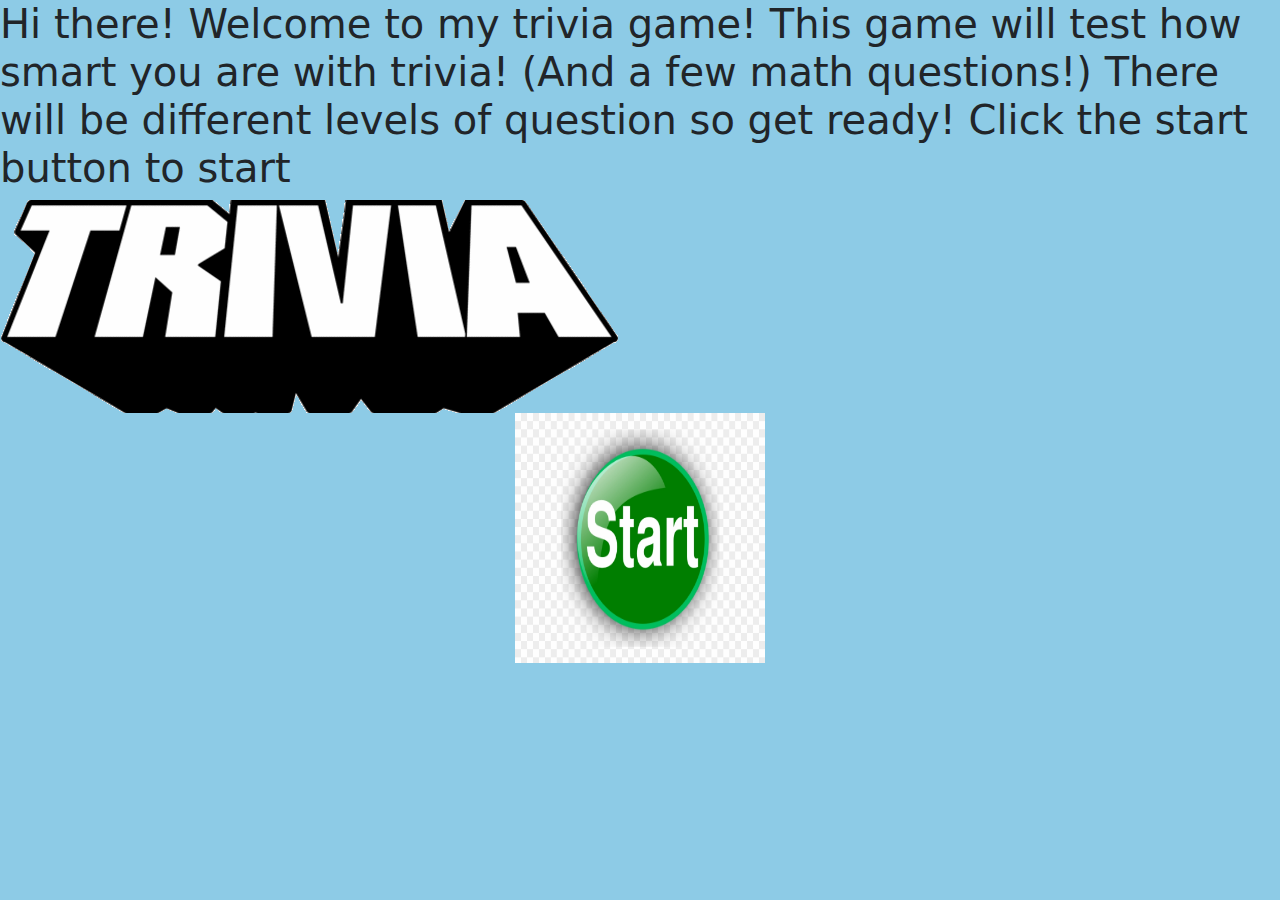
<file: index.html>
<!DOCTYPE html>
<html lang="en">
<head>
    <meta charset="UTF-8">
    <title>Trivia</title>
    <link href="https://cdn.jsdelivr.net/npm/bootstrap@5.2.3/dist/css/bootstrap.min.css" rel="stylesheet" >
    <style>
        body{
        background-color: #8DCBE6;
    </style>
</head>
<body>
<h1>
    Hi there! Welcome to my trivia game! This game will test how smart you are with trivia!  (And a few math questions!) There will be different levels of question so get ready! Click the start button to start
</h1>

<img src="trivia_images\trivialo.gif">

<center>
    <a href="question_1.html">
        <img src="trivia_images\start.png" width="250" height="250">
    </a>

</center>
</body>
</html>
</file>
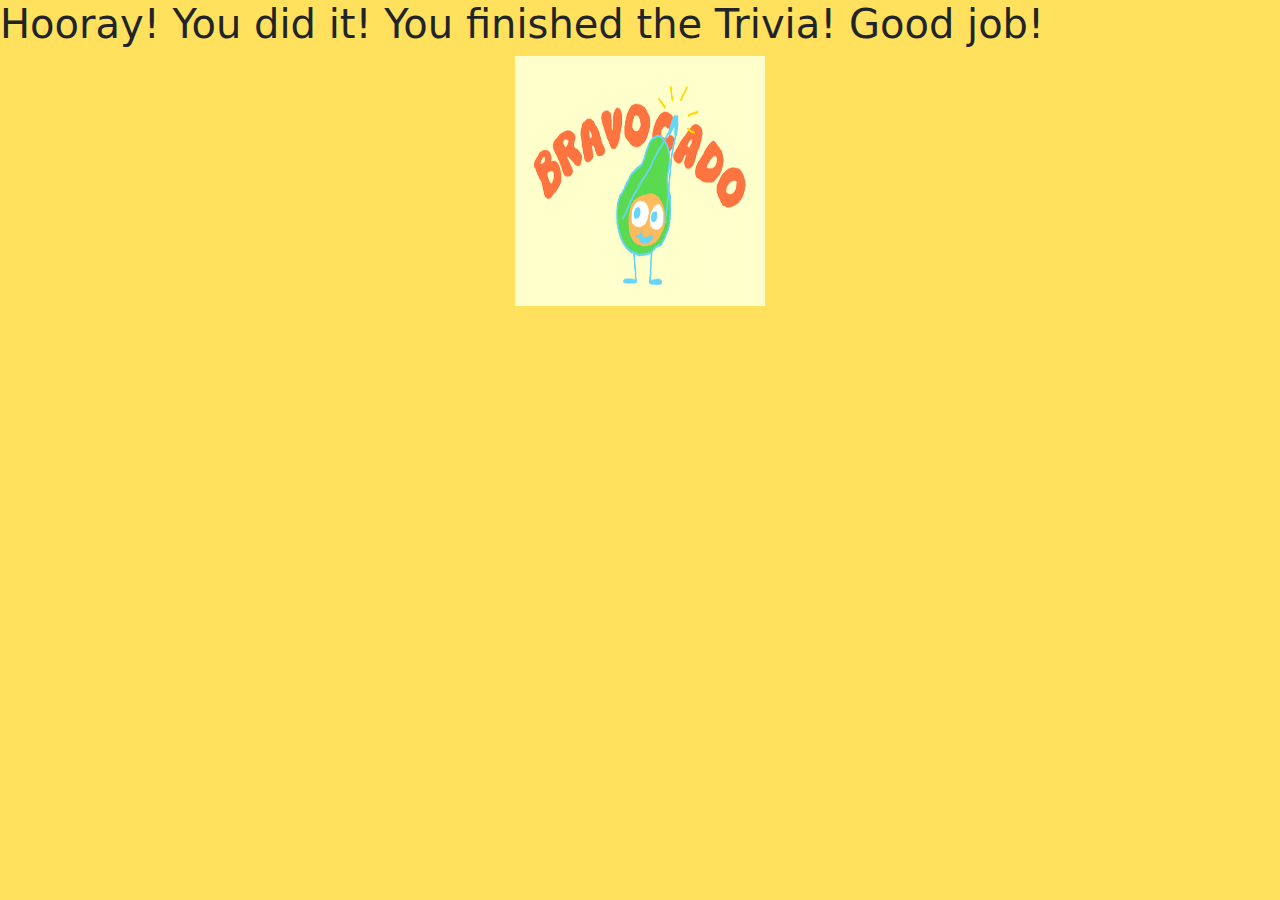
<file: Final.html>
<!DOCTYPE html>
<html lang="en">
<head>
    <meta charset="UTF-8">
    <title>Trivia</title>
    <link href="https://cdn.jsdelivr.net/npm/bootstrap@5.2.3/dist/css/bootstrap.min.css" rel="stylesheet" >
</head>
<body style="background-color: #FFE15D;">
<h1>
  Hooray! You did it! You finished the Trivia! Good job!
</h1>
<center>
    <img src="trivia_images\good.gif"width="250" height="250">
</center>

</body>
</html>
</file>
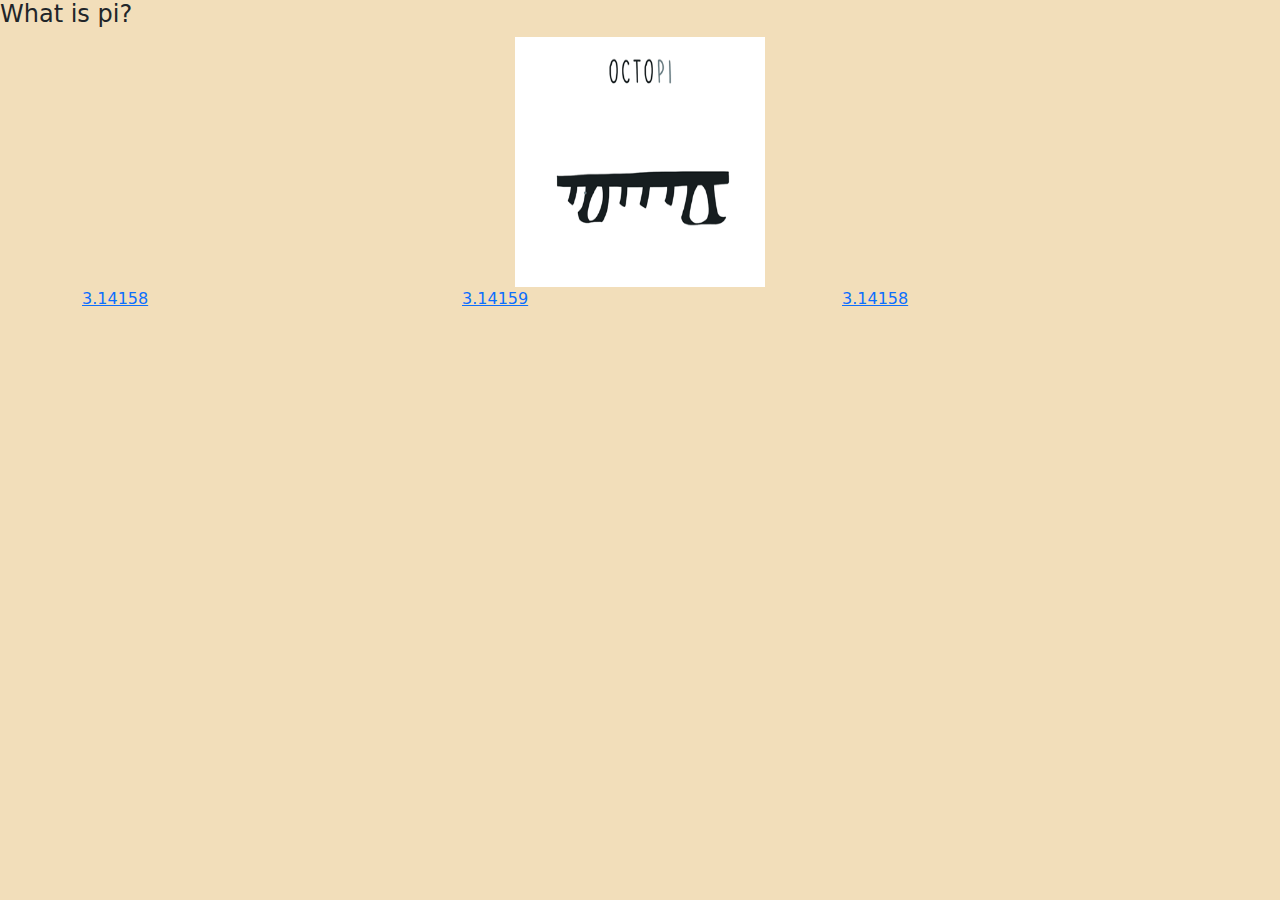
<file: question_2.html>
<!DOCTYPE html>
<html lang="en">
<head>
    <meta charset="UTF-8">
    <title>Trivia</title>
  <link href="https://cdn.jsdelivr.net/npm/bootstrap@5.2.3/dist/css/bootstrap.min.css" rel="stylesheet" >
</head>
<body style="background-color: #F2DEBA;">
<h4>
  What is pi?
</h4>

<center>
    <img src="trivia_images\pi.gif"width="250" height="250">
</center>

<div class="container">

  <div class="row" bg="blue">

            <div class="col-4">
                 <a href="wrong.html">
                     <p>3.14158</p>
                </a>

            </div>

            <div class="col-4">
                <a href="question_3.html">
                    <p>3.14159</p>
                </a>

            </div>

            <div class="col-4">
                <a href="wrong.html">
                     <p>3.14158</p>
                </a>

            </div>


  </div>



</div>
</body>
</html>
</file>
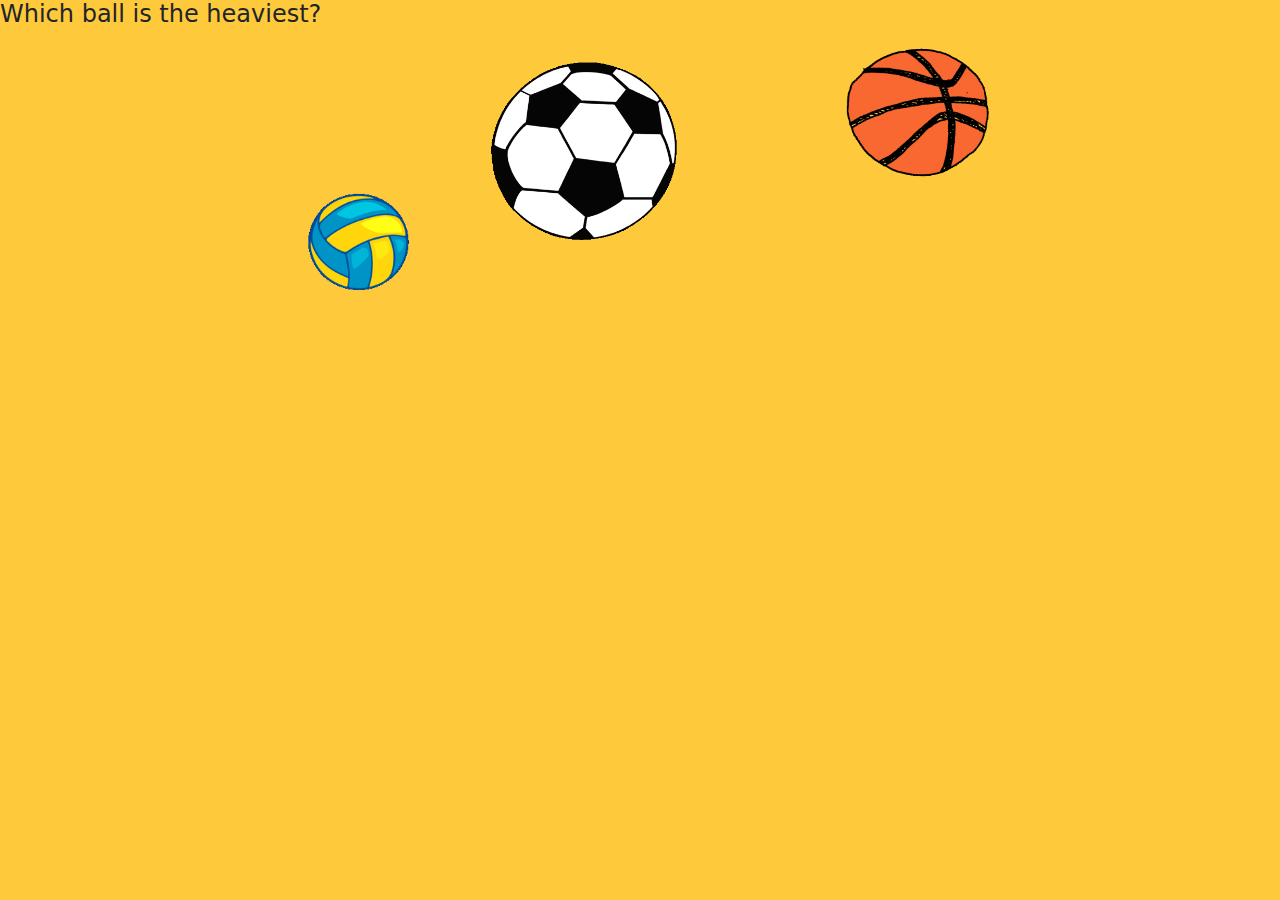
<file: question_3.html>
<!DOCTYPE html>
<html lang="en">
<head>
    <meta charset="UTF-8">
    <title>Trivia</title>
    <link href="https://cdn.jsdelivr.net/npm/bootstrap@5.2.3/dist/css/bootstrap.min.css" rel="stylesheet" >
</head>
<body style="background-color: #FFC93C;">
<h4>
    Which ball is the heaviest?
</h4>

<div class="container">

  <div class="row" bg="blue">

            <div class="col-4">
                 <a href="wrong.html">
                     <img src="trivia_images\volley.gif"width="450" height="450">
                </a>

            </div>

            <div class="col-4">
                <a href="wrong.html">
                    <img src="trivia_images\soccer.gif"width="250" height="250">
                </a>

            </div>

            <div class="col-4">
                <a href="question_4.html">
                     <img src="trivia_images\basket.gif"width="150" height="150">
                </a>

            </div>


  </div>



</div>


</body>
</html>
</file>
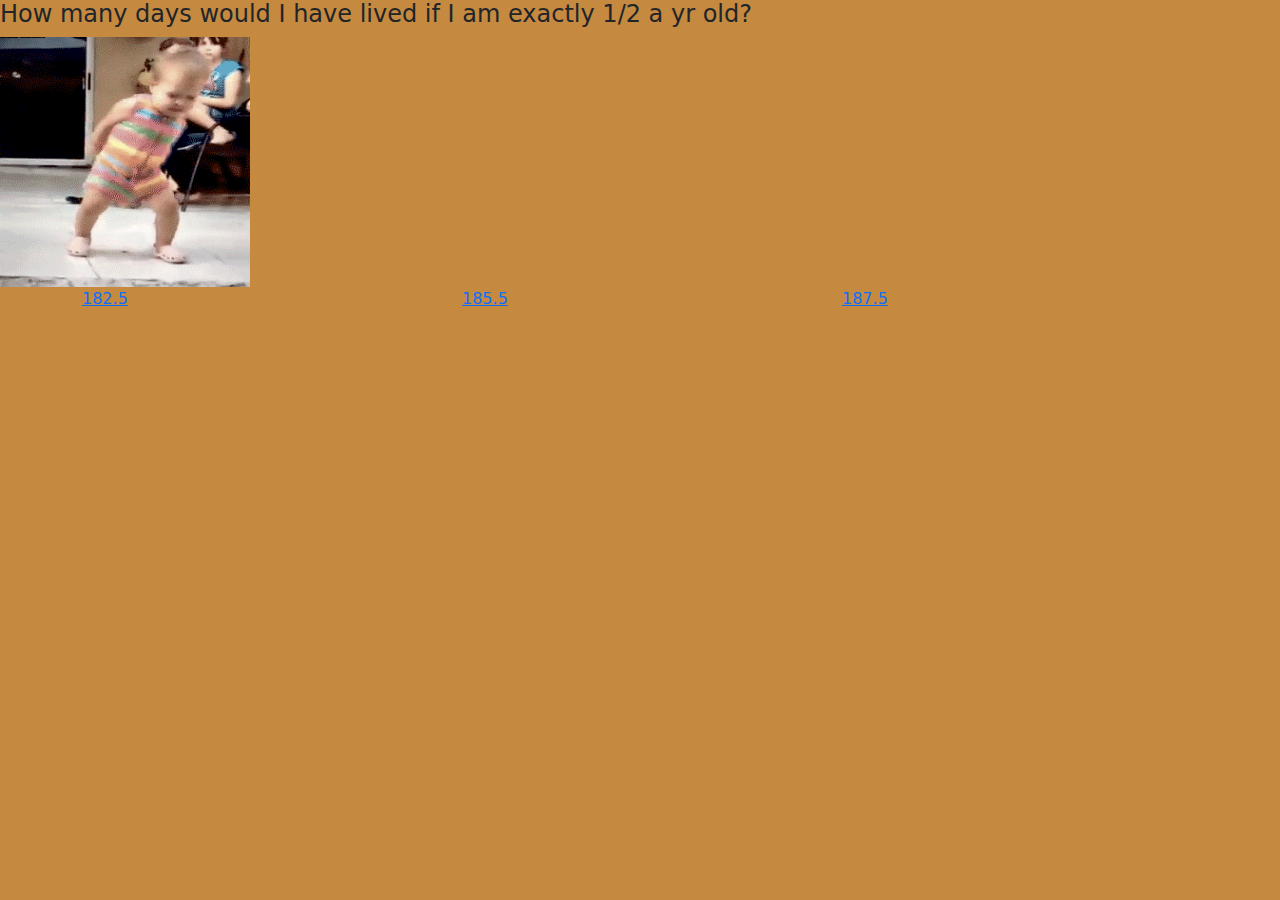
<file: question_4.html>
<!DOCTYPE html>
<html lang="en">
<head>
    <meta charset="UTF-8">
    <title>Trivia</title>
  <link href="https://cdn.jsdelivr.net/npm/bootstrap@5.2.3/dist/css/bootstrap.min.css" rel="stylesheet" >
</head>
<body style="background-color: #C58940;">
<h4>
    How many days would I have lived if I am exactly 1/2 a yr old?
</h4>
<img src="trivia_images\baby.gif"width="250" height="250">

<div class="container">

  <div class="row" bg="blue">

            <div class="col-4">
                <a href="wrong.html">
                    <p>182.5</p>
                </a>

            </div>

            <div class="col-4">
                 <a href="Final.html">
                    <p>185.5</p>
                </a>

            </div>

            <div class="col-4">
                 <a href="wrong.html">
                    <p>187.5</p>
                </a>
            </div>


  </div>



</div>

</body>
</html>
</file>
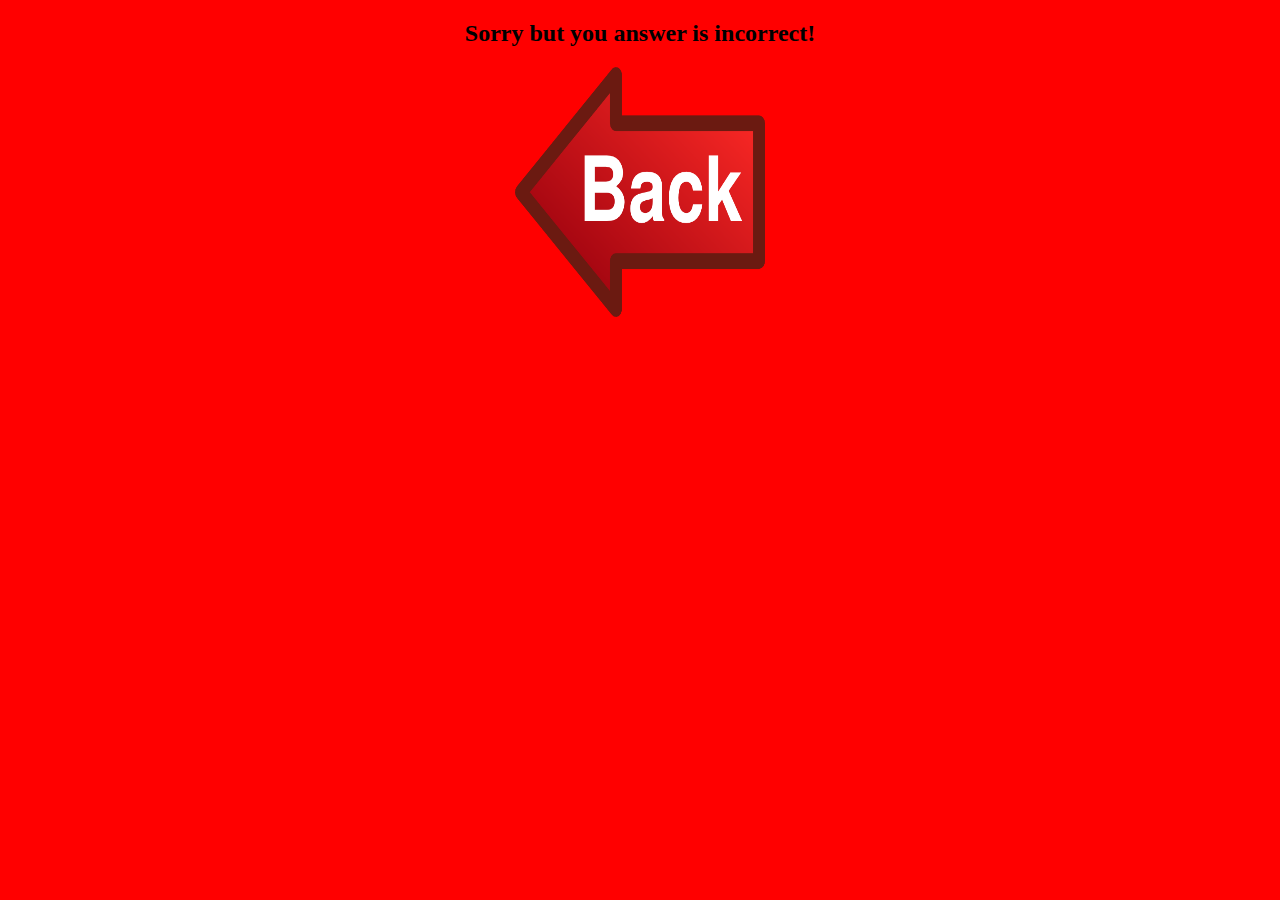
<file: wrong.html>
<!DOCTYPE html>
<html lang="en">
<head>
    <meta charset="UTF-8">
    <title>Trivia</title>
</head>
<body style="background-color: red;">
<center>
    <h2>
  Sorry but you answer is incorrect!
</h2>
    <a href="index.html">
        <img src="trivia_images\over.png"width="250" height="250">
    </a>
        
</center>


</body>
</html>
</file>
